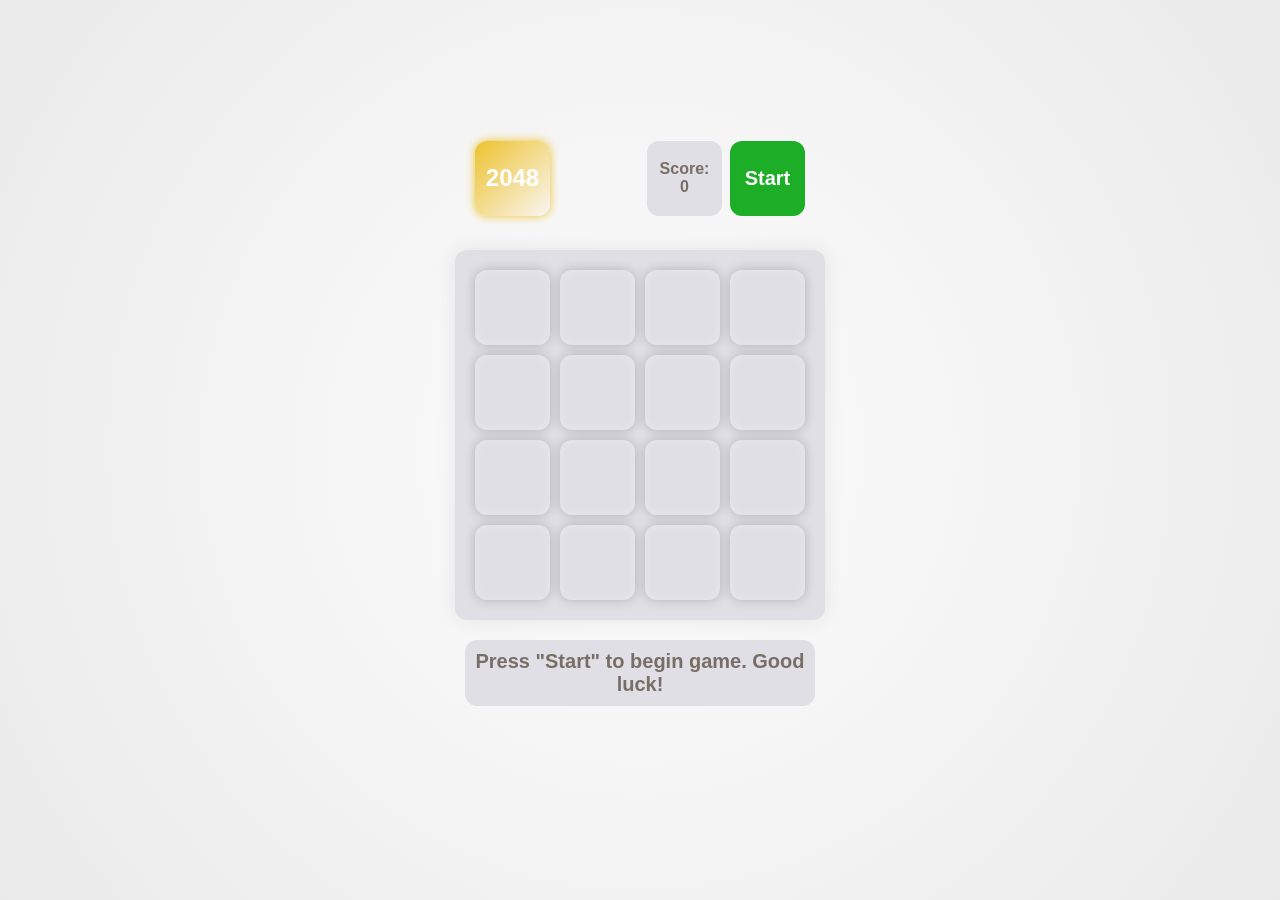
<file: index.html>
<!doctype html><html lang="en"><head><meta charset="utf-8"><meta name="viewport" content="width=device-width, initial-scale=1.0"><title>2048</title><link rel="icon" href="favicon.ad23b26f.png" type="image/png"><link rel="stylesheet" href="index.c539e26b.css"></head><body tabindex="0"> <div class="container"> <div class="game-header"> <h1>2048</h1> <div class="controls"> <p class="info"> Score: <span class="game-score">0</span> </p> <button class="button start">Start</button> </div> </div> <table class="game-field"> <tbody> <tr class="field-row"> <td class="field-cell"></td> <td class="field-cell"></td> <td class="field-cell"></td> <td class="field-cell"></td> </tr> <tr class="field-row"> <td class="field-cell"></td> <td class="field-cell"></td> <td class="field-cell"></td> <td class="field-cell"></td> </tr> <tr class="field-row"> <td class="field-cell"></td> <td class="field-cell"></td> <td class="field-cell"></td> <td class="field-cell"></td> </tr> <tr class="field-row"> <td class="field-cell"></td> <td class="field-cell"></td> <td class="field-cell"></td> <td class="field-cell"></td> </tr> </tbody> </table> <div class="message-container"> <p class="hidden message message-lose">You lose! Restart the game?</p> <p class="hidden message message-win">Winner! Congrats! You did it!</p> <p class="message message-start"> Press "Start" to begin game. Good luck! </p> </div> </div> <script type="module" src="index.08c081fa.js"></script><script src="index.c39c5b98.js" nomodule defer></script> </body></html>
</file>
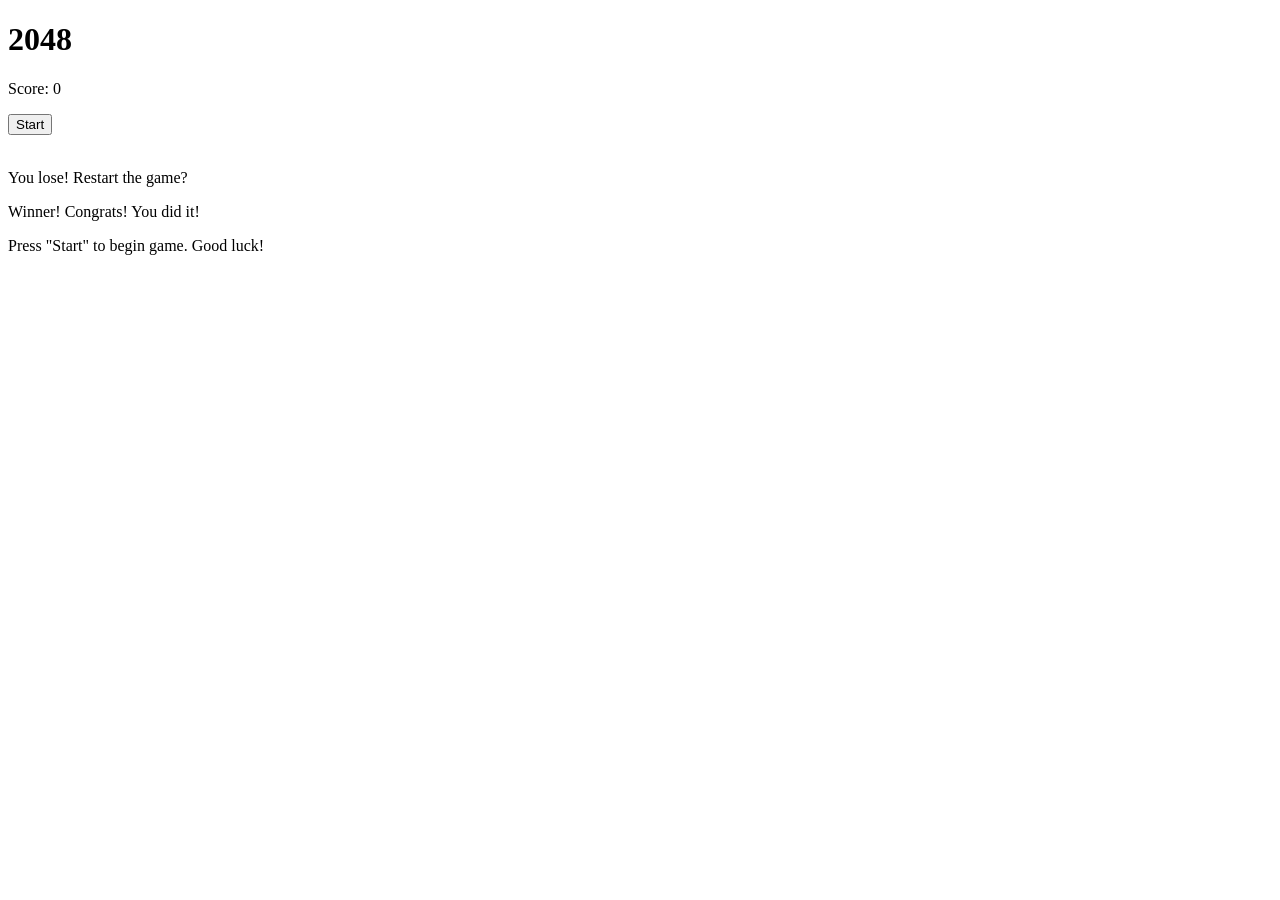
<file: src/index.html>
<!doctype html>
<html lang="en">
  <head>
    <meta charset="UTF-8" />
    <meta
      name="viewport"
      content="width=device-width, initial-scale=1.0"
    />
    <title>2048</title>
    <link
      rel="icon"
      href="./images/favicon.png"
      type="image/png"
    />
    <link
      rel="stylesheet"
      href="./styles/main.scss"
    />
  </head>
  <body tabindex="0">
    <div class="container">
      <div class="game-header">
        <h1>2048</h1>
        <div class="controls">
          <p class="info">
            Score:
            <span class="game-score">0</span>
          </p>
          <button class="button start">Start</button>
        </div>
      </div>

      <table class="game-field">
        <tbody>
          <tr class="field-row">
            <td class="field-cell"></td>
            <td class="field-cell"></td>
            <td class="field-cell"></td>
            <td class="field-cell"></td>
          </tr>

          <tr class="field-row">
            <td class="field-cell"></td>
            <td class="field-cell"></td>
            <td class="field-cell"></td>
            <td class="field-cell"></td>
          </tr>

          <tr class="field-row">
            <td class="field-cell"></td>
            <td class="field-cell"></td>
            <td class="field-cell"></td>
            <td class="field-cell"></td>
          </tr>

          <tr class="field-row">
            <td class="field-cell"></td>
            <td class="field-cell"></td>
            <td class="field-cell"></td>
            <td class="field-cell"></td>
          </tr>
        </tbody>
      </table>

      <div class="message-container">
        <p class="message message-lose hidden">You lose! Restart the game?</p>
        <p class="message message-win hidden">Winner! Congrats! You did it!</p>
        <p class="message message-start">
          Press "Start" to begin game. Good luck!
        </p>
      </div>
    </div>
    <script
      type="module"
      src="scripts/main.js"
    ></script>
  </body>
</html>
</file>
<file: index.c539e26b.css>
body{background:radial-gradient(circle,#fdfdfd,#eaeaea);-ms-flex-pack:center;justify-content:center;-ms-flex-align:center;align-items:center;min-height:100vh;margin:0;font-family:Segoe UI,sans-serif;font-size:24px;font-weight:900;display:-ms-flexbox;display:flex;overflow-y:hidden}.container{-ms-flex-direction:column;flex-direction:column;-ms-flex-align:center;align-items:center;width:350px;display:-ms-flexbox;display:flex}.game-field{border-spacing:10px;table-layout:fixed;background:#e0dfe6;border-radius:12px;width:350px;padding:10px;box-shadow:0 0 20px rgba(150,150,150,.2)}.field-cell{text-align:center;color:#fff;box-sizing:border-box;-webkit-user-select:none;-ms-user-select:none;user-select:none;border-radius:12px;width:75px;min-width:75px;max-width:75px;height:75px;min-height:75px;max-height:75px;padding:0;font-size:24px;font-weight:700;line-height:75px;transition:transform .2s,box-shadow .2s;box-shadow:inset 0 0 10px rgba(255,255,255,.3),0 0 12px rgba(0,0,0,.2)}.field-cell.merge{animation:.4s sparkle}@keyframes sparkle{0%{transform:scale(1);box-shadow:0 0 20px #fff}50%{transform:scale(1.2);box-shadow:0 0 40px #fff}to{transform:scale(1);box-shadow:0 0 20px #fff}}.field-cell--2{color:#333;background:linear-gradient(135deg,#f9f9f9,#e0e0e0)}.field-cell--4{background:linear-gradient(135deg,pink,#ffb6c1)}.field-cell--8{background:linear-gradient(135deg,#fffacd,#ffeb3b)}.field-cell--16{background:linear-gradient(135deg,#98fb98,#2e8b57)}.field-cell--32{background:linear-gradient(135deg,#add8e6,#4682b4)}.field-cell--64{background:linear-gradient(135deg,plum,purple)}.field-cell--128{background:linear-gradient(135deg,tomato,#b22222)}.field-cell--256{color:#a79797;background:linear-gradient(135deg,#fff,#e0e0e0)}.field-cell--512{background:linear-gradient(135deg,#2f2f2f,#000)}.field-cell--1024{background:linear-gradient(135deg,gold,orange)}.field-cell--2048{color:#fff;background:linear-gradient(135deg,#ff69b4,#0ff,#ff0) 0 0/300% 300%;animation:3s infinite rainbow;box-shadow:0 0 25px #fff}@keyframes rainbow{0%{background-position:0%}50%{background-position:100%}to{background-position:0%}}.game-header{box-sizing:border-box;-ms-flex-pack:justify;justify-content:space-between;width:100%;margin-bottom:24px;padding:10px;display:-ms-flexbox;display:flex}h1{color:#fff;box-sizing:border-box;background:linear-gradient(135deg,#edc22e,#f9f6f2);border-radius:12px;-ms-flex-pack:center;justify-content:center;-ms-flex-align:center;align-items:center;width:75px;height:75px;margin:0;font-size:24px;display:-ms-flexbox;display:flex;box-shadow:0 0 10px #edc22e}.info{color:#776e65;box-sizing:border-box;background:#e0dfe6;border-radius:12px;-ms-flex-direction:column;flex-direction:column;-ms-flex-pack:center;justify-content:center;-ms-flex-align:center;align-items:center;width:75px;height:75px;margin:0 8px 0 0;font-size:16px;display:-ms-flexbox;display:flex}.controls{display:-ms-flexbox;display:flex}.button{cursor:pointer;color:#fff;border:none;border-radius:12px;width:75px;height:75px;font-family:Segoe UI,sans-serif;font-size:16px;font-weight:700;transition:background .25s}.start{background:#1dae28;font-size:20px}.start:hover{background:#179921}.restart{background:#f1b2b2}.restart:hover{background:#f87474}.message{box-sizing:border-box;color:#776e65;text-align:center;background:#e0dfe6;border-radius:12px;width:100%;padding:10px;font-size:20px}.message-win{color:#fff;background:#edc22e;box-shadow:0 0 10px #edc22e}.message-container{width:100%;height:150px}.hidden{display:none}
/*# sourceMappingURL=index.c539e26b.css.map */
</file>
